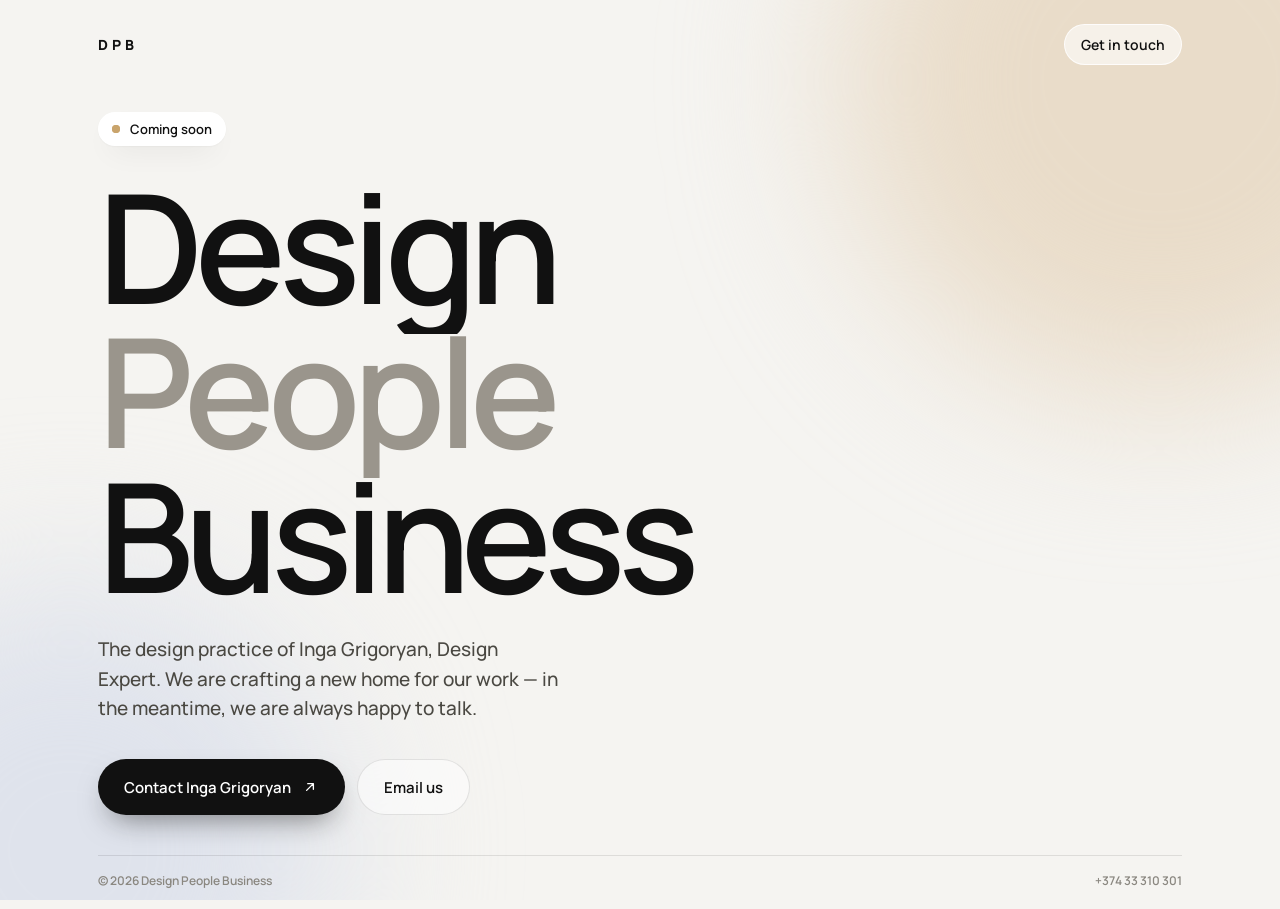
<file: index.html>
<!doctype html>
<html lang="en">
<head>
  <meta charset="utf-8">
  <meta name="viewport" content="width=device-width, initial-scale=1, viewport-fit=cover">
  <title>Design People Business — Inga Grigoryan, Design Expert</title>
  <meta name="description" content="Design People Business (DPB) is the design practice of Inga Grigoryan, Design Expert. Our new website is coming soon — contact Inga directly by phone or email.">
  <meta name="robots" content="index, follow, max-image-preview:large">
  <meta name="author" content="Inga Grigoryan">
  <meta name="theme-color" content="#f5f4f1">
  <link rel="canonical" href="https://www.dpb.agency/">

  <meta property="og:type" content="website">
  <meta property="og:site_name" content="Design People Business">
  <meta property="og:locale" content="en_US">
  <meta property="og:url" content="https://www.dpb.agency/">
  <meta property="og:title" content="Design People Business — Inga Grigoryan, Design Expert">
  <meta property="og:description" content="The design practice of Inga Grigoryan. New website coming soon.">
  <meta property="og:image" content="https://www.dpb.agency/assets/og.png">
  <meta property="og:image:width" content="1200">
  <meta property="og:image:height" content="630">
  <meta property="og:image:alt" content="Design People Business — coming soon">
  <meta name="twitter:card" content="summary_large_image">
  <meta name="twitter:title" content="Design People Business — Inga Grigoryan, Design Expert">
  <meta name="twitter:description" content="The design practice of Inga Grigoryan. New website coming soon.">
  <meta name="twitter:image" content="https://www.dpb.agency/assets/og.png">

  <link rel="icon" href="/assets/favicon.svg" type="image/svg+xml">
  <link rel="icon" href="/assets/icon-48.png" type="image/png" sizes="48x48">
  <link rel="apple-touch-icon" href="/assets/apple-touch-icon.png">
  <link rel="manifest" href="/site.webmanifest">
  <link rel="preload" href="/assets/fonts/manrope-latin-wght-normal.woff2" as="font" type="font/woff2" crossorigin>
  <link rel="stylesheet" href="/styles.css">

  <script type="application/ld+json">
  {
    "@context": "https://schema.org",
    "@graph": [
      {
        "@type": "Organization",
        "@id": "https://www.dpb.agency/#organization",
        "name": "Design People Business",
        "alternateName": "DPB",
        "url": "https://www.dpb.agency/",
        "logo": {
          "@type": "ImageObject",
          "url": "https://www.dpb.agency/assets/icon-512.png",
          "width": 512,
          "height": 512
        },
        "image": "https://www.dpb.agency/assets/og.png",
        "email": "designpeoplebusiness@gmail.com",
        "telephone": "+37433310301",
        "founder": { "@id": "https://card.dpb.agency/#person" },
        "contactPoint": {
          "@type": "ContactPoint",
          "contactType": "customer service",
          "telephone": "+37433310301",
          "email": "designpeoplebusiness@gmail.com",
          "availableLanguage": ["English", "Armenian", "Russian"]
        },
        "sameAs": ["https://card.dpb.agency/"]
      },
      {
        "@type": "WebSite",
        "@id": "https://www.dpb.agency/#website",
        "url": "https://www.dpb.agency/",
        "name": "Design People Business",
        "alternateName": "DPB",
        "inLanguage": "en",
        "publisher": { "@id": "https://www.dpb.agency/#organization" }
      },
      {
        "@type": "WebPage",
        "@id": "https://www.dpb.agency/#webpage",
        "url": "https://www.dpb.agency/",
        "name": "Design People Business — Inga Grigoryan, Design Expert",
        "isPartOf": { "@id": "https://www.dpb.agency/#website" },
        "about": { "@id": "https://www.dpb.agency/#organization" },
        "primaryImageOfPage": "https://www.dpb.agency/assets/og.png",
        "inLanguage": "en"
      },
      {
        "@type": "Person",
        "@id": "https://card.dpb.agency/#person",
        "name": "Inga Grigoryan",
        "jobTitle": "Design Expert",
        "url": "https://card.dpb.agency/",
        "worksFor": { "@id": "https://www.dpb.agency/#organization" }
      }
    ]
  }
  </script>
</head>
<body>
  <div class="glow" aria-hidden="true"></div>
  <div class="page">
    <header class="top">
      <a class="brand" href="/" aria-label="Design People Business home">DPB</a>
      <a class="top-link" href="mailto:designpeoplebusiness@gmail.com">Get in touch</a>
    </header>

    <main class="hero">
      <p class="badge"><span class="dot" aria-hidden="true"></span>Coming soon</p>
      <h1 class="title">
        <span class="line"><span>Design</span></span>
        <span class="line"><span>People</span></span>
        <span class="line"><span>Business</span></span>
      </h1>
      <p class="lead">The design practice of Inga Grigoryan, Design Expert. We are crafting a new home for our work — in the meantime, we are always happy to talk.</p>
      <div class="actions">
        <a class="btn btn-primary" href="https://card.dpb.agency/">
          Contact Inga Grigoryan
          <svg viewBox="0 0 24 24" fill="none" stroke="currentColor" stroke-width="1.8" stroke-linecap="round" stroke-linejoin="round" aria-hidden="true"><path d="M7.5 16.5 16.5 7.5M9 7.5h7.5V15"/></svg>
        </a>
        <a class="btn btn-ghost" href="mailto:designpeoplebusiness@gmail.com">Email us</a>
      </div>
    </main>

    <footer class="foot">
      <span>© 2026 Design People Business</span>
      <a href="tel:+37433310301">+374 33 310 301</a>
    </footer>
  </div>
</body>
</html>
</file>
<file: styles.css>
@font-face {
  font-family: "Manrope";
  font-style: normal;
  font-weight: 200 800;
  font-display: swap;
  src: url("assets/fonts/manrope-latin-wght-normal.woff2") format("woff2-variations");
}

:root {
  --bg: #f5f4f1;
  --ink: #111111;
  --muted: #8a8780;
  --line: rgba(17, 17, 17, 0.1);
  --sand: #e9dcc9;
  --mist: #dfe3ec;
  --font: "Manrope", system-ui, -apple-system, "Segoe UI", sans-serif;
  --vh: 1vh;
  --ease: cubic-bezier(0.22, 0.61, 0.36, 1);
}

@supports (height: 100dvh) {
  :root { --vh: 1dvh; }
}

*, *::before, *::after { box-sizing: border-box; }

html, body {
  margin: 0;
  min-height: 100%;
  background: var(--bg);
  color: var(--ink);
  font-family: var(--font);
  font-weight: 500;
  -webkit-font-smoothing: antialiased;
  -moz-osx-font-smoothing: grayscale;
}

body { background: transparent; }

a { color: inherit; text-decoration: none; }
svg { display: block; }
:focus-visible { outline: 2px solid var(--ink); outline-offset: 3px; border-radius: 4px; }

.glow {
  position: fixed;
  inset: 0;
  z-index: -1;
  overflow: hidden;
  pointer-events: none;
}

.glow::before, .glow::after {
  content: "";
  position: absolute;
  border-radius: 50%;
  filter: blur(80px);
}

.glow::before {
  width: 640px;
  height: 640px;
  top: -240px;
  right: -200px;
  background: var(--sand);
  animation: drift 18s ease-in-out infinite alternate;
}

.glow::after {
  width: 540px;
  height: 540px;
  bottom: -220px;
  left: -200px;
  background: var(--mist);
  animation: drift 22s ease-in-out infinite alternate-reverse;
}

.page {
  display: flex;
  flex-direction: column;
  min-height: calc(100 * var(--vh));
  max-width: 1180px;
  margin: 0 auto;
  padding: max(16px, env(safe-area-inset-top)) clamp(20px, 5vw, 48px) max(16px, env(safe-area-inset-bottom));
}

.top {
  display: flex;
  align-items: center;
  justify-content: space-between;
  height: 56px;
}

.brand {
  font-size: 14px;
  font-weight: 800;
  letter-spacing: 0.28em;
}

.top-link {
  font-size: 14px;
  font-weight: 600;
  padding: 10px 16px;
  border-radius: 999px;
  background: rgba(255, 255, 255, 0.6);
  border: 1px solid rgba(255, 255, 255, 0.8);
  backdrop-filter: blur(12px);
  -webkit-backdrop-filter: blur(12px);
  transition: background 0.25s var(--ease), color 0.25s var(--ease);
}

.top-link:hover { background: var(--ink); color: #fff; }

.hero {
  flex: 1 1 auto;
  display: flex;
  flex-direction: column;
  justify-content: center;
  padding: 40px 0;
}

.badge {
  display: inline-flex;
  align-items: center;
  gap: 10px;
  align-self: flex-start;
  margin: 0 0 28px;
  padding: 8px 14px;
  border-radius: 999px;
  background: #ffffff;
  box-shadow: 0 1px 2px rgba(17, 17, 17, 0.04), 0 12px 30px -12px rgba(17, 17, 17, 0.12);
  font-size: 13px;
  font-weight: 600;
}

.dot {
  position: relative;
  width: 8px;
  height: 8px;
  border-radius: 50%;
  background: #c9a46c;
}

.dot::after {
  content: "";
  position: absolute;
  inset: 0;
  border-radius: 50%;
  background: inherit;
  animation: ping 2s var(--ease) infinite;
}

.title {
  margin: 0;
  font-size: clamp(56px, 13vw, 152px);
  font-weight: 600;
  line-height: 0.95;
  letter-spacing: -0.05em;
}

.title .line { display: block; overflow: hidden; padding-bottom: 0.1em; margin-bottom: -0.1em; }
.title .line > span { display: block; animation: lineUp 1s var(--ease) both; }
.title .line:nth-child(2) > span { animation-delay: 0.08s; color: #9a958c; }
.title .line:nth-child(3) > span { animation-delay: 0.16s; }

.lead {
  max-width: 460px;
  margin: 28px 0 0;
  font-size: clamp(16px, 1.6vw, 19px);
  line-height: 1.55;
  color: #4a4842;
}

.actions {
  display: flex;
  flex-wrap: wrap;
  gap: 12px;
  margin-top: 36px;
}

.btn {
  display: inline-flex;
  align-items: center;
  justify-content: center;
  gap: 10px;
  height: 56px;
  padding: 0 26px;
  border-radius: 999px;
  font-size: 15px;
  font-weight: 600;
  transition: transform 0.25s var(--ease), background 0.25s var(--ease), color 0.25s var(--ease), box-shadow 0.25s var(--ease);
}

.btn svg { width: 18px; height: 18px; }

.btn-primary {
  background: var(--ink);
  color: #fff;
  box-shadow: 0 14px 30px -12px rgba(17, 17, 17, 0.55);
}

.btn-primary:hover { transform: translateY(-2px); }

.btn-ghost {
  border: 1px solid var(--line);
  background: rgba(255, 255, 255, 0.5);
}

.btn-ghost:hover { background: #fff; }

.badge, .lead, .actions, .top, .foot { animation: rise 0.8s var(--ease) both; }
.badge { animation-delay: 0.05s; }
.lead { animation-delay: 0.3s; }
.actions { animation-delay: 0.4s; }
.foot { animation-delay: 0.5s; }

.foot {
  display: flex;
  justify-content: space-between;
  gap: 16px;
  padding: 16px 0 4px;
  border-top: 1px solid var(--line);
  font-size: 12px;
  font-weight: 600;
  color: var(--muted);
}

@keyframes drift { from { transform: translate(0, 0) scale(1); } to { transform: translate(-50px, 60px) scale(1.12); } }
@keyframes rise { from { opacity: 0; transform: translateY(16px); } to { opacity: 1; transform: none; } }
@keyframes lineUp { from { transform: translateY(110%); } to { transform: none; } }
@keyframes ping { from { transform: scale(1); opacity: 0.6; } to { transform: scale(2.8); opacity: 0; } }

@media (max-width: 520px) {
  .actions { flex-direction: column; }
  .btn { width: 100%; }
}

@media (prefers-reduced-motion: reduce) {
  *, *::before, *::after { animation: none !important; transition: none !important; }
}
</file>
